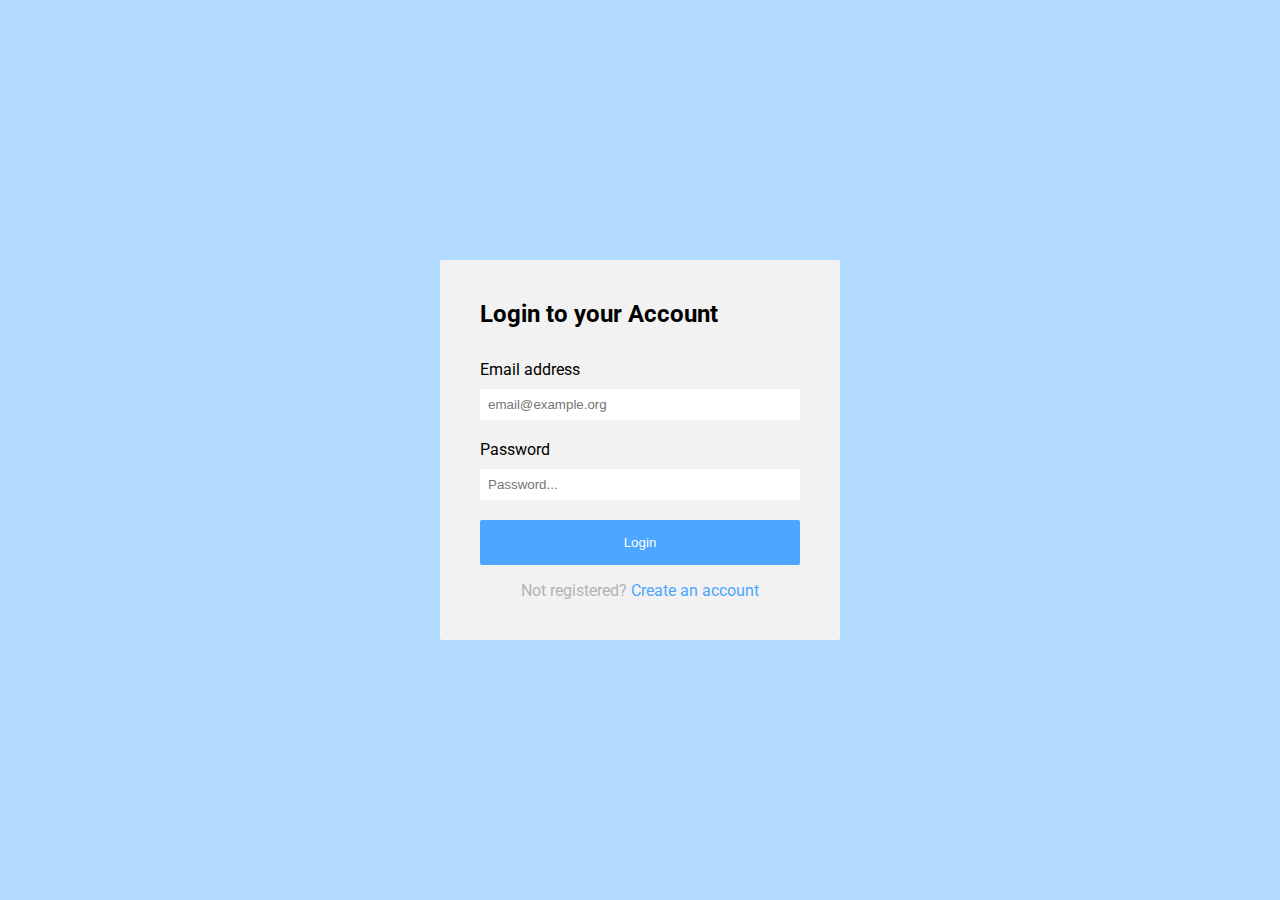
<file: views/login.html>
<!DOCTYPE html>
<html lang="en">
    <head>
        <meta charset="UTF-8" />
        <meta name="viewport" content="width=device-width, initial-scale=1.0" />
        <link rel="stylesheet" href="../css/reset.css" />
        <link rel="stylesheet" href="../css/alert.css" />
        <link rel="stylesheet" href="../css/auth.css" />
        <title>Login Page</title>
    </head>
    <body>
        <div class="container">
            <div class="wrapper">
                <div class="wrapper-alert">
                    <div class="alert">
                        <span class="alert__span"></span>
                    </div>
                </div>
                <div class="authorization">
                    <form id="login-form" class="authorization__form">
                        <h2 class="authorization__title">
                            Login to your Account
                        </h2>
                        <div>
                            <label for="email" class="authorization__label"
                                >Email address</label
                            >
                            <input
                                type="text"
                                name="email"
                                id="email"
                                placeholder="email@example.org"
                                class="authorization__input"
                            />
                        </div>
                        <div>
                            <label for="password" class="authorization__label"
                                >Password</label
                            >
                            <input
                                type="password"
                                name="password"
                                id="password"
                                placeholder="Password..."
                                class="authorization__input"
                            />
                        </div>
                        <div>
                            <button
                                type="submit"
                                name="login"
                                class="authorization__button"
                            >
                                Login
                            </button>
                        </div>
                    </form>
                    <p class="authorization__paragraph">
                        Not registered?
                        <a href="./register.html">Create an account</a>
                    </p>
                </div>
            </div>
        </div>

        <script src="../js/login.js"></script>
    </body>
</html>
</file>
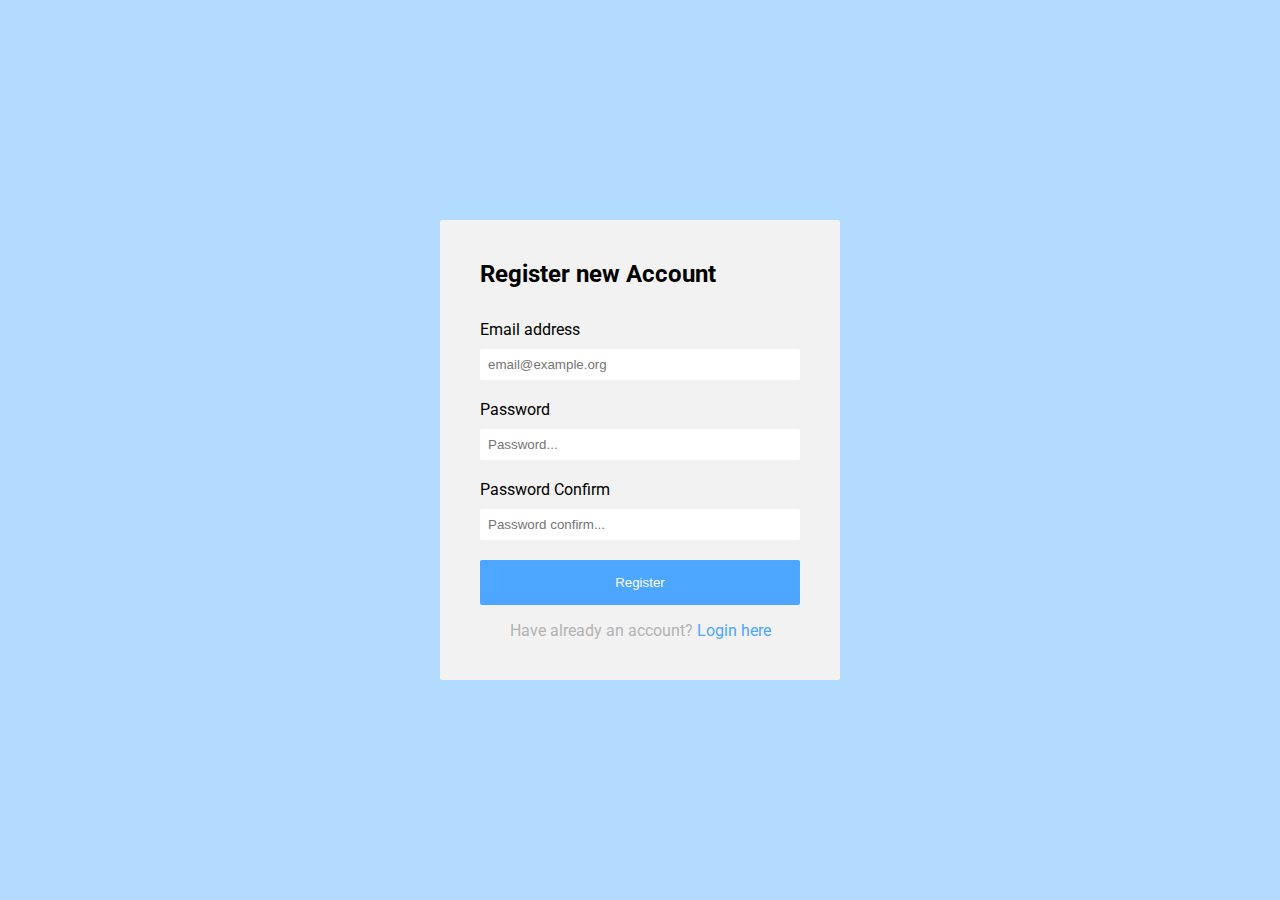
<file: views/register.html>
<!DOCTYPE html>
<html lang="en">
    <head>
        <meta charset="UTF-8" />
        <meta name="viewport" content="width=device-width, initial-scale=1.0" />
        <link rel="stylesheet" href="../css/reset.css" />
        <link rel="stylesheet" href="../css/alert.css" />
        <link rel="stylesheet" href="../css/auth.css" />
        <title>Register Page</title>
    </head>
    <body>
        <div class="container">
            <div class="wrapper">
                <div class="wrapper-alert">
                    <div class="alert">
                        <span class="alert__span"></span>
                    </div>
                </div>
                <div class="authorization">
                    <form id="register-form" class="authorization__form">
                        <h2 class="authorization__title">
                            Register new Account
                        </h2>
                        <div>
                            <label for="email" class="authorization__label"
                                >Email address</label
                            >
                            <input
                                type="text"
                                name="email"
                                id="email"
                                placeholder="email@example.org"
                                class="authorization__input"
                            />
                        </div>
                        <div>
                            <label for="password" class="authorization__label"
                                >Password</label
                            >
                            <input
                                type="password"
                                name="password"
                                id="password"
                                placeholder="Password..."
                                class="authorization__input"
                            />
                        </div>
                        <div>
                            <label
                                for="passwordConfirm"
                                class="authorization__label"
                                >Password Confirm</label
                            >
                            <input
                                type="password"
                                name="passwordConfirm"
                                id="passwordConfirm"
                                placeholder="Password confirm..."
                                class="authorization__input"
                            />
                        </div>
                        <div>
                            <button
                                type="submit"
                                name="register"
                                class="authorization__button"
                            >
                                Register
                            </button>
                        </div>
                    </form>
                    <p class="authorization__paragraph">
                        Have already an account?
                        <a href="./login.html">Login here</a>
                    </p>
                </div>
            </div>
        </div>

        <script src="../js/register.js"></script>
    </body>
</html>
</file>
<file: css/alert.css>
.alert {
    margin: 0 auto;
    max-width: 400px;
    height: 50px;
    margin-bottom: 2rem;
    display: none;
}

.alert--action {
    position: absolute;
    bottom: 0;
    right: 15px;
    width: 300px;
}

.alert__span {
    display: inline-block;
    width: 100%;
    height: 100%;
    padding: 0.75rem 1.25rem;
    border: 1px solid transparent;
    border-radius: 0.25rem;
}

.alert__span--error {
    color: #fff;
    background-color: #d13c3c;
    border-color: #d13c3c;
}

.alert__span--success {
    color: #fff;
    background-color: #51a351;
    border-color: #51a351;
}
</file>
<file: css/auth.css>
.container {
    min-height: 100%;
    width: 100%;
    display: flex;
    flex-direction: column;
    justify-content: center;
    align-items: center;
    background: #b3daff;
    position: relative;
}

.wrapper {
    display: flex;
    flex-direction: column;
    justify-content: center;
    width: 100%;
    height: 100%;
    margin: 0 auto;
}

.wrapper-alert {
    width: 100%;
}

.authorization {
    max-width: 400px;
    background: #f2f2f2;
    border-radius: 2px;
    padding: 40px;
    margin: 0 auto;
    width: 100%;
}

.authorization__form {
    display: flex;
    flex-direction: column;
    justify-content: space-evenly;
}

.authorization__title {
    margin-bottom: 2rem;
}

.authorization__input {
    width: 100%;
    margin-bottom: 20px;
    padding: 8px;
    border: none;
    border-radius: 2px;
}

.authorization__button {
    width: 100%;
    background: #4da6ff;
    padding: 15px;
    border: none;
    border-radius: 2px;
    color: #fff;
}

.authorization__button:hover {
    cursor: pointer;
}

.authorization__label {
    margin-bottom: 10px;
    display: block;
}

.authorization__paragraph {
    text-align: center;
    color: #b3b3b3;
    margin-top: 1rem;
}

.authorization__paragraph a {
    color: #4da6ff;
    text-decoration: none;
}

.authorization__paragraph a:hover {
    text-decoration: underline;
}

@media (max-width: 576px) {
    .wrapper {
        padding: 5px;
    }
}

@media (max-height: 480px) {
    .wrapper {
        padding: 5px;
    }
}
</file>
